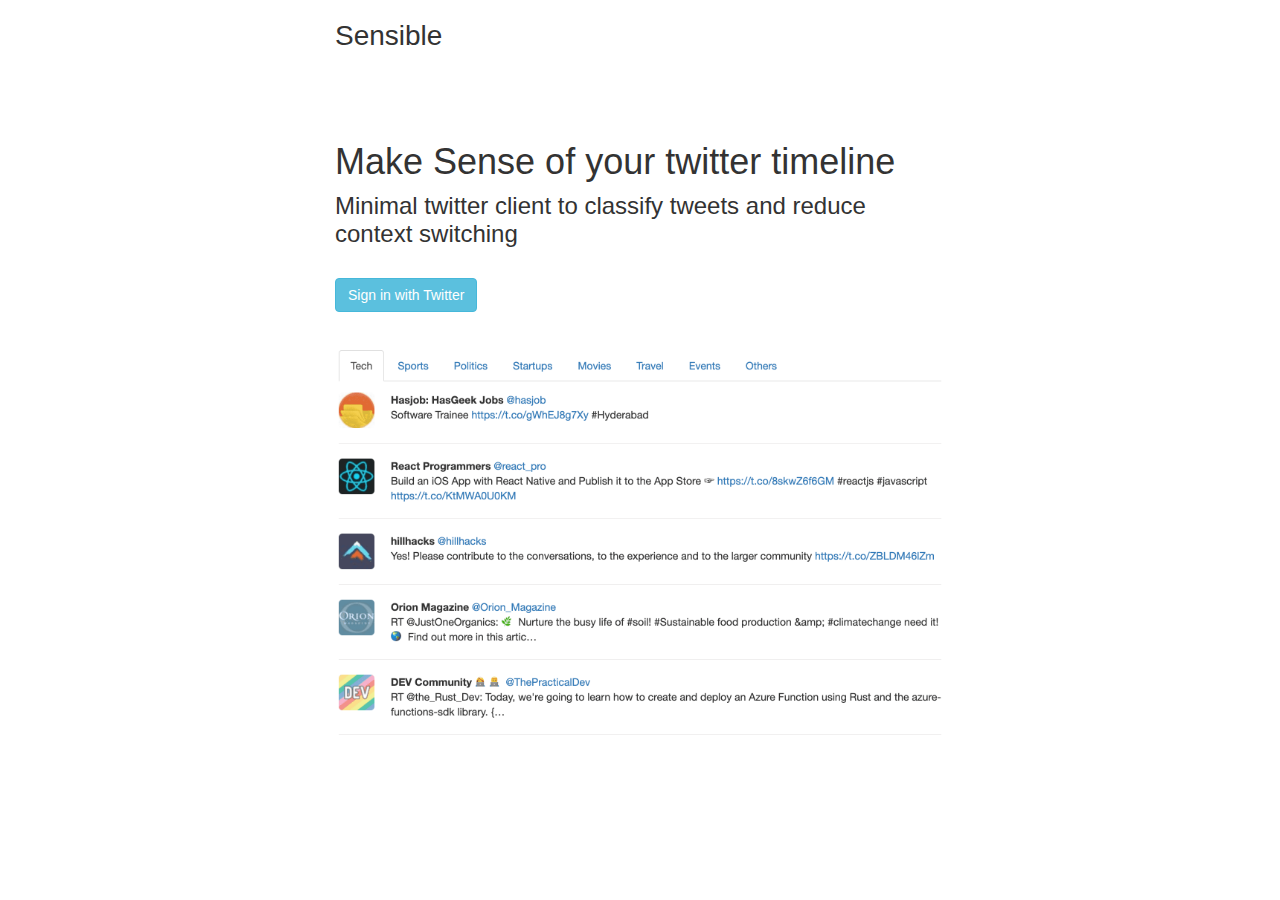
<file: login.html>
<!DOCTYPE html>
<html><head><meta http-equiv="Content-Type" content="text/html; charset=UTF-8">
<meta name="viewport" content="width=device-width">

<link rel="icon" href="/static/images/favicon.png">

<title>Sensible Twitter Client</title>
<meta name="description" content="Sensible Twitter Client">
        <link rel="stylesheet" type="text/css" href="/static/css/bootstrap.min.css">
        <link rel="stylesheet" type="text/css" href="/static/css/style.css">
    
</head>
<body>
    <div class="container-fluid">
        <div class="row">
            <div class="col-md-6 col-md-offset-3">
                <div class="row">
                    <div class="logo col-md-10">
                        Sensible
                    </div>
                </div>
                <div class="home">

                    <h1>Make Sense of your twitter timeline</h1>
        
                    Minimal twitter client to classify tweets and reduce context switching
                    <p>
                        <a class="btn btn-info" href="/signin">Sign in with Twitter</a>
                    </p>
                
                    <img src="/static/images/screen-min-c.png" alt="demo of sensible twitter client" class="img-responsive"/>
                </div>
            </div>
        </div>
    </div>
</body>
</html>
</file>
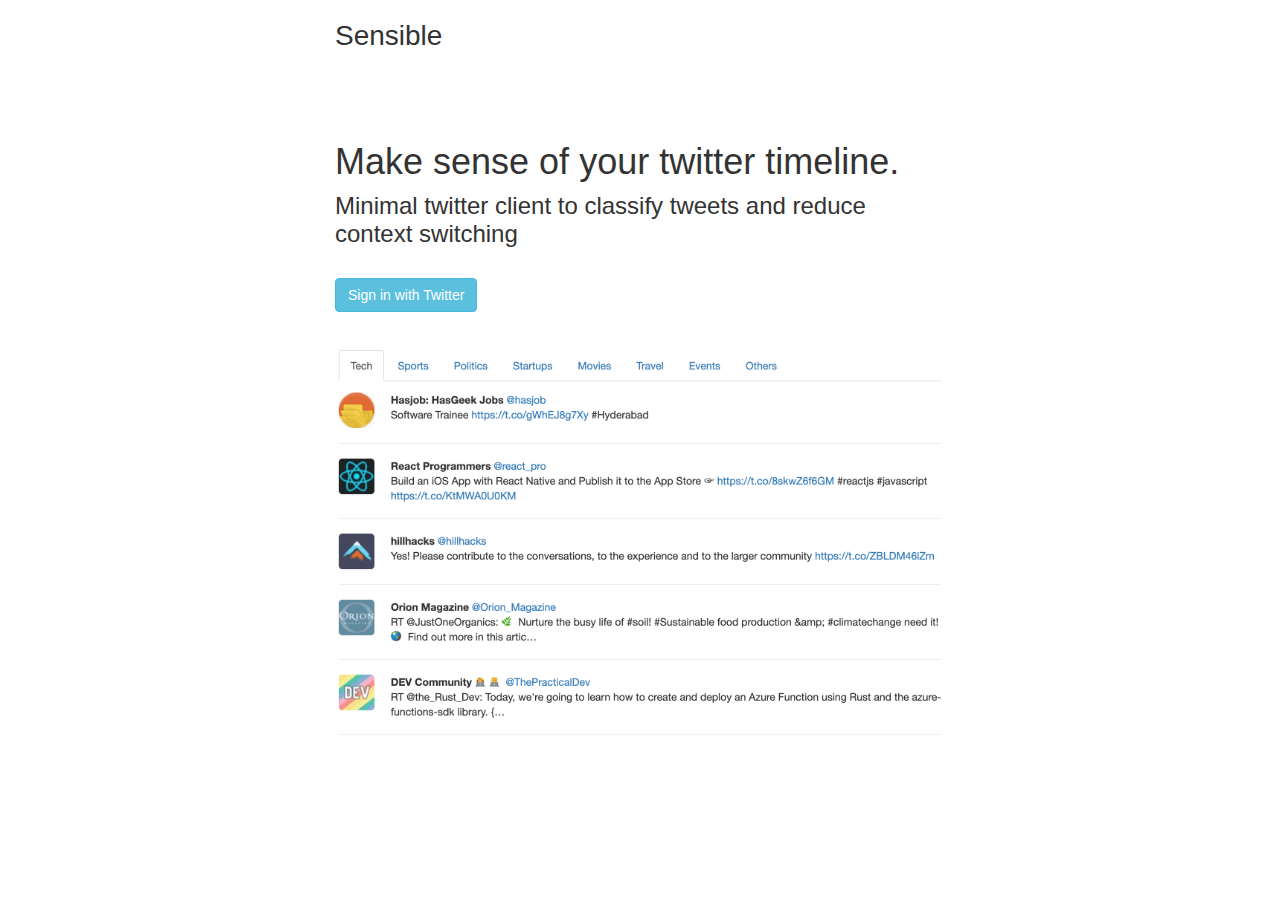
<file: templates/login.html>
<!DOCTYPE html>
<html><head><meta http-equiv="Content-Type" content="text/html; charset=UTF-8">
<meta name="viewport" content="width=device-width">

<link rel="icon" href="/static/images/favicon.png">

<title>Sensible Twitter Client</title>
<meta name="description" content="Sensible Twitter Client">
<meta property="og:title" content="Sensible Twitter Client" />
<meta property="og:description" content="Minimal twitter client for easy browsing" />
<meta property="og:url" content="http://trysensible.com" />
<meta property="og:image" content="/static/images/screen-min-c.png" />
        <link rel="stylesheet" type="text/css" href="/static/css/bootstrap.min.css">
        <link rel="stylesheet" type="text/css" href="/static/css/style.css">
    
</head>
<body>
    <div class="container-fluid">
        <div class="row">
            <div class="col-md-6 col-md-offset-3">
                <div class="row">
                    <div class="logo col-md-10">
                        Sensible
                    </div>
                </div>
                <div class="home">

                    <h1>Make sense of your twitter timeline.</h1>
        
                    Minimal twitter client to classify tweets and reduce context switching
                    <p>
                        <a class="btn btn-info" href="/signin">Sign in with Twitter</a>
                    </p>
                
                    <img src="/static/images/screen-min-c.png" alt="demo of sensible twitter client" class="img-responsive"/>
                </div>
            </div>
        </div>
    </div>
</body>
</html>
</file>
<file: static/css/style.css>
@media (min-width: 768px) {
    .container-small {
        width: 500px;
    }
    .container-large {
        width: 970px;
    }
    .container-medium {
        width: 500px;
    } 
} 
} 
@media (min-width: 992px) {
    .container-small {
        width: 600px;
    }
    .container-large {
        width: 1170px;
    }
    .container-medium {
        width: 700px;
    } 

} 
@media (min-width: 1200px) {
    .container-small {
        width: 600px;
    }
    .container-large {
        width: 1500px;
    }
    .container-medium {
        width: 970px;
    } 
    
}

.container-small, .container-large {
    max-width: 100%;
}

.bg-grey {
    background-color: #e7ecef;
    
}
.avatar {
  width: 36px;
  height: 36px;
//  border-radius: 5px;
  -moz-force-broken-image-icon: 1;
}

.logo {
    text-align: left;
    padding-top: 20px;
    padding-bottom: 20px;
    font-weight: bold;
    margin-bottom: 1rem;
    display: block;
    text-align: left;
//    width: 960px;
//    margin: 0 auto;
    font: 28px Helvetica, sans-serif; color: #333;
    
}

.logout {
    text-align: right;
    padding-top: 10px;
    padding-bottom: 20px;
    margin: 1.5rem;
    display: block;
//    margin: 0 auto;
    font: 16px Helvetica, sans-serif; color: #33f;
    
}


.home {
    text-align: center;
    padding-top: 40px;
    font-weight: bold;
    margin-bottom: 1rem;
    display: block;
    text-align: left;
    margin: 0 auto;
    font: 24px Helvetica, sans-serif; color: #333;
}
.home p {
    font-size: 2rem;
    margin-top: 3rem;
    margin-bottom: 3rem;
}
a:hover { color: #333; text-decoration: none; }
 
.interactions {
    padding-top: 10px;
}

.i {
  border: solid black;
  border-width: 0 3px 3px 0;
  display: inline-block;
  padding: 3px;
}

.right {
  transform: rotate(-45deg);
  -webkit-transform: rotate(-45deg);
}

.left {
  transform: rotate(135deg);
  -webkit-transform: rotate(135deg);
}

.interactions {
    //    padding-bottom: 15px;
    padding-top: 15px;
}

.count {
    margin-left: -50px;
    margin-top: -2px;
}

.content {
    padding-left: 20px;
}

.main-content {
    padding-top: 20px;
}

.category-cloud {
    margin-left: 10px;
    margin-top: 20px;
}

.quote {
    margin-top: 5px;
    margin-left: -20px;
    margin-right: 5px;
    margin-bottom: 5px;
}

.photo-user {
    margin-left: -5px;
    margin-right: 5px;
}
</file>
